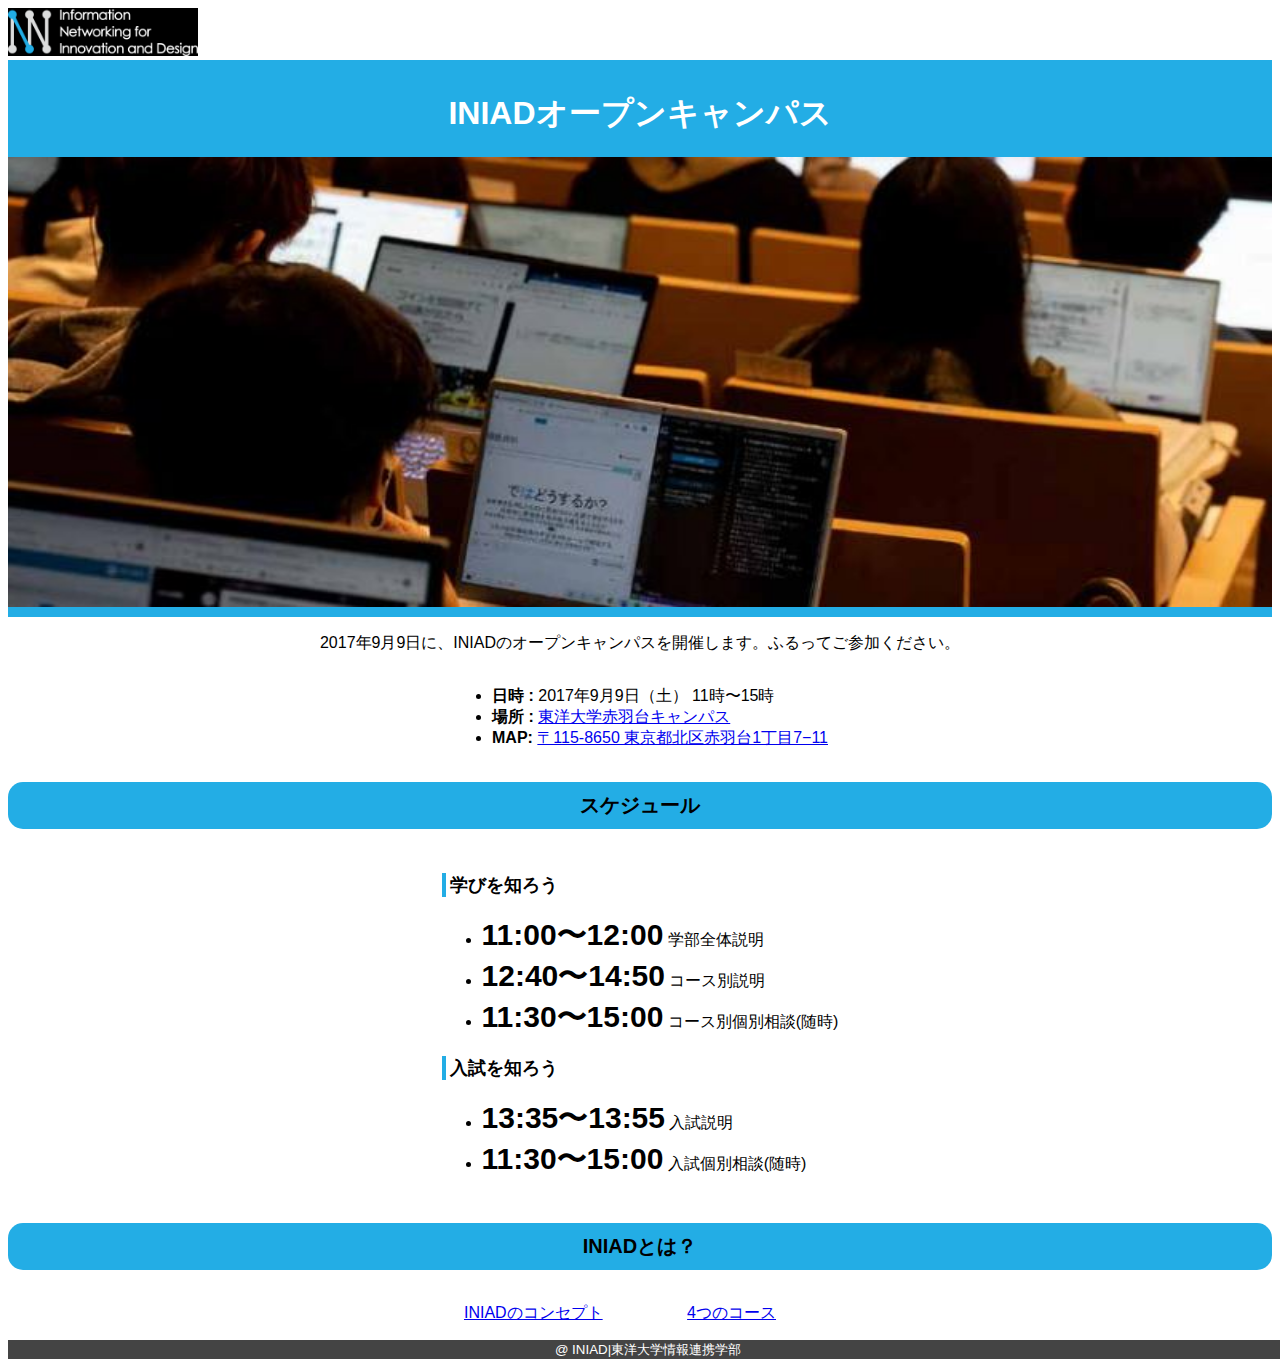
<file: index.html>
<!DOCTYPE html>
<html>
  <head>
    <meta charset="UTF-8">
    <title>INIAD オープンキャンパス特設サイト(偽)</title>
    <link rel="stylesheet" type="text/css" href="css/iniad.css">
  </head>

  <body>
    <div class="header">
      <a href="http://chub.iniad.org/">
        <img src="img/iniadchub-wBL.png" alt="INIAD" >
      </a>
    </div>
    <div id="container">
      <div class="title">
        <h1><span class="iniad">INIAD</span>オープンキャンパス</h1>
        <img src="img/class_img.JPG" alt="class">
      </div>

      <div class ="comment">
        <p>2017年9月9日に、<span class="iniad">INIAD</span>のオープンキャンパスを開催します。ふるってご参加ください。</p>
        <div class = "date">
          <div class="date_child">
            <ul>
              <li><b>日時 :</b> 2017年9月9日（土） 11時〜15時</li>
              <li><b>場所 :</b> <a href="https://www.iniad.org/access/">東洋大学赤羽台キャンパス</a></li>
              <li><b>MAP:</b> <a href="https://maps.app.goo.gl/Xovy3ky8M1WG3GbBA">〒115-8650 東京都北区赤羽台1丁目7−11</a></li>
            </ul>
          </div>
        </div>
      </div>

      <div class="element">
        <h2 class="element_title">スケジュール</h2>
        <div id="schedule">
          <div id="schedule_child">
            <h3>学びを知ろう</h3>
              <ul id="schedule-learning">
                <li><span class="time">11:00〜12:00</span> 学部全体説明</li>
                <li><span class="time">12:40〜14:50</span> コース別説明</li>
                <li><span class="time">11:30〜15:00</span> コース別個別相談(随時)</li>
              </ul>
            <h3>入試を知ろう</h3>
            <ul id="schedule-exam">
              <li><span class="time">13:35〜13:55</span> 入試説明</li>
              <li><span class="time">11:30〜15:00</span> 入試個別相談(随時)</li>
            </ul>
          </div>
        </div>
      </div>

      <div class="element">
        <h2 class="element_title">INIADとは？</h2>
        <div class ="concept">
          <div class="concept_child">
            <p><a href="concept.html">INIADのコンセプト</a></p>
          </div>
          <div class="concept_child">
            <p><a href="courses.html">4つのコース</a></p>
          </div>
        </div>
      </div>
      <footer>
        <small>
          @ INIAD|東洋大学情報連携学部
        </small>
      </footer>

    </div>
  </body>
</html>
</file>
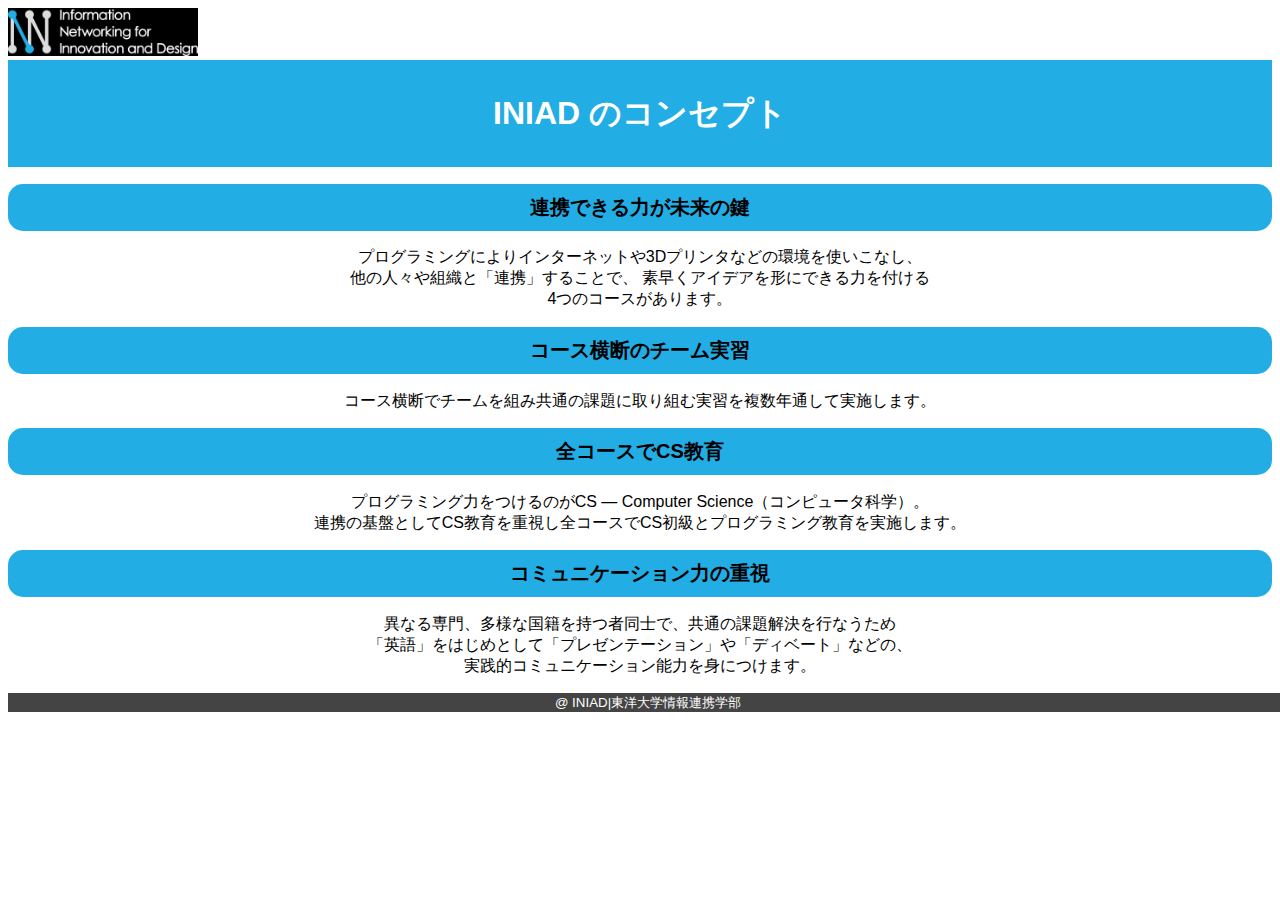
<file: concept.html>
<!DOCTYPE html>
<html>
  <head>
    <meta charset="UTF-8">
    <title>INIAD オープンキャンパス特設サイト(偽)</title>
    <link rel="stylesheet" type="text/css" href="css/iniad.css">
  </head>

  <body>
    <div class="header">
      <a href="http://chub.iniad.org/">
        <img src="img/iniadchub-wBL.png" alt="INIAD" >
      </a>
    </div>

    <div id="container">
      <div class="title">
        <a href="index.html" style="text-decoration:none;" >
          <h1><span class="iniad">INIAD</span> のコンセプト</h1>
        </a>
      </div>

      <div class="element">
        <h2>連携できる力が未来の鍵</h2>
        <p align="center">プログラミングによりインターネットや3Dプリンタなどの環境を使いこなし、<br>他の人々や組織と「連携」することで、 素早くアイデアを形にできる力を付ける<br>4つのコースがあります。</p>
      </div>
      <div class="element">
        <h2>コース横断のチーム実習</h2>
        <p align="center">コース横断でチームを組み共通の課題に取り組む実習を複数年通して実施します。</p>
      </div>
      <div class="element">
        <h2>全コースでCS教育</h2>
        <p align="center">プログラミング力をつけるのがCS ― Computer Science（コンピュータ科学）。<br>連携の基盤としてCS教育を重視し全コースでCS初級とプログラミング教育を実施します。</p>
      </div>
      <div class="element">
        <h2>コミュニケーション力の重視</h2>
        <p align="center">異なる専門、多様な国籍を持つ者同士で、共通の課題解決を行なうため<br>「英語」をはじめとして「プレゼンテーション」や「ディベート」などの、<br>実践的コミュニケーション能力を身につけます。</p>
      </div>
      <footer>
        <small>
          @ INIAD|東洋大学情報連携学部
        </small>
      </footer>
    </div>
  </body>
</html>
</file>
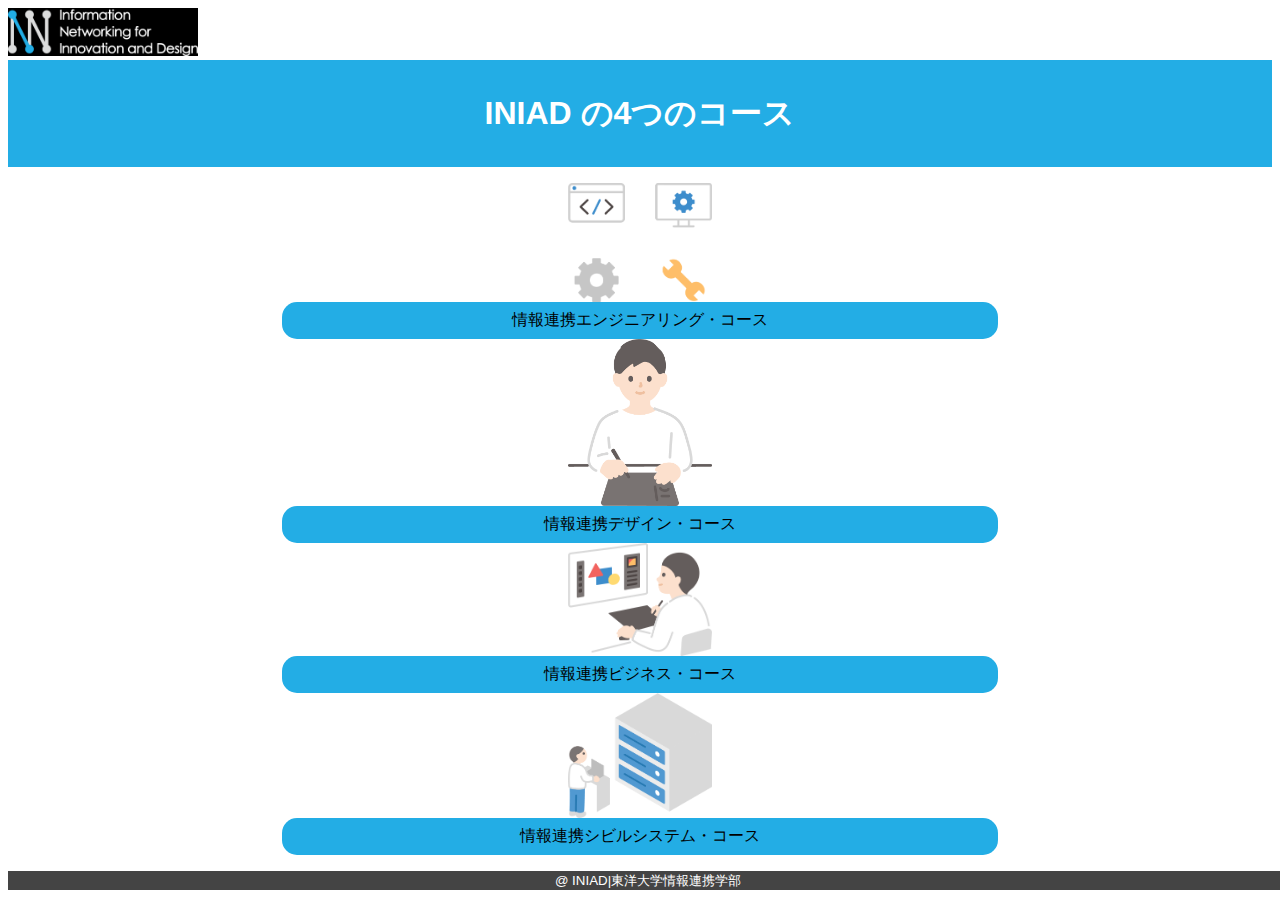
<file: courses.html>
<!DOCTYPE html>
<html>
  <head>
    <meta charset="UTF-8">
    <title>INIAD オープンキャンパス特設サイト(偽)</title>
    <link rel="stylesheet" type="text/css" href="css/iniad.css">
  </head>
<body>
  <div class="header">
    <a href="http://chub.iniad.org/">
      <img src="img/iniadchub-wBL.png" alt="INIAD" >
    </a>
  </div>
  <div id="container">
    <div class="title">
      <a href="index.html"  style="text-decoration:none;" >
        <h1><span class="iniad">INIAD</span> の4つのコース</h1>
      </a>
    </div>

    <div class="element">
      <div id="course_child">
        <ul>
          <li>
            <img src="img\17567_paint.png" alt="Course 1">
            <p>情報連携エンジニアリング・コース</p>
          </li>
          <li>
            <img src="img\17606_paint.png" alt="Course 2">
            <p>情報連携デザイン・コース</p>
          </li>
          <li>
            <img src="img\17583_paint.png" alt="Course 3">
            <p>情報連携ビジネス・コース</p>
          </li>
          <li>
            <img src="img\15162_paint.png" alt="Course 4">
            <p>情報連携シビルシステム・コース</p>
          </li>
        </ul>
      </div>
    </div>
    <footer>
      <small>
        @ INIAD|東洋大学情報連携学部
      </small>
    </footer>
  </div>
</body>
</html>
</file>
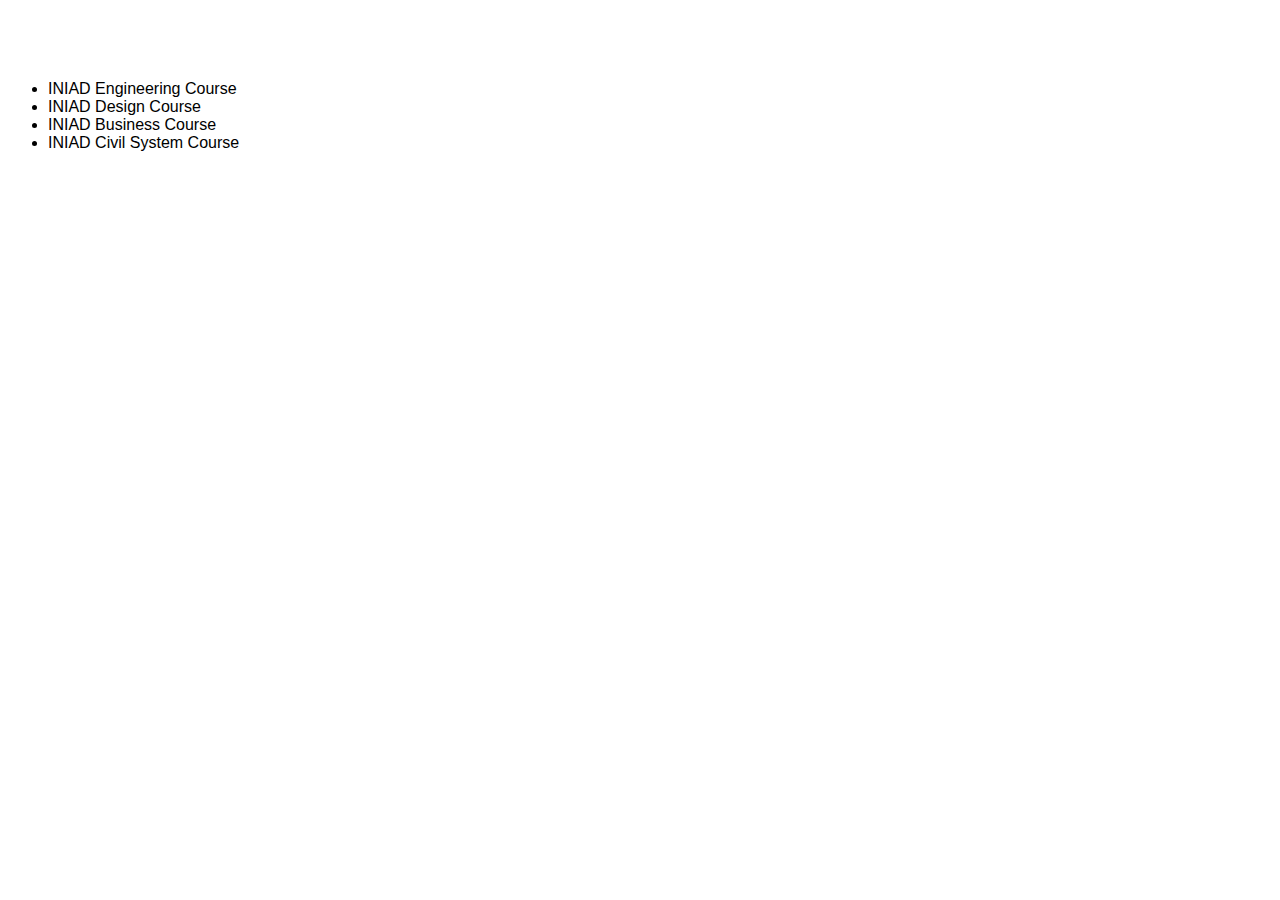
<file: courses_en.html>
<!DOCTYPE html>
<html>
  <head>
    <meta charset="UTF-8">
    <title>INIAD Open Campus Site (Fake)</title>
    <link rel="stylesheet" type="text/css" href="css/iniad.css">
  </head>

  <body>
        <h1>Four courses of <span class="iniad">INIAD</span></h1>
        <ul>
          <li>INIAD Engineering Course</li>
          <li>INIAD Design Course</li>
          <li>INIAD Business Course</li>
          <li>INIAD Civil System Course</li>
        </ul>
      </div>
    </div>
  </body>
</html>
</file>
<file: css/iniad.css>
body {
  /* background-color: #794c13; */
  color: #000000;
  font-family: sans-serif;
}

h1 {
  color: #ffffff;
}

h2 {
  font-size: 20px;
  color: #000000;
  text-align: center;
}

h3 {
  font-size: 18px;
  padding-left: 4px;
  border-left: solid 4px #23ADE5;
}
p {
  font-size: 16px;
  color: #000000;
}

.header img{
  width: 15%;
}

.title {
  text-align: center;
  background-color: #23ADE5;
  padding:10px 0px 10px 0px;
}

.title > img {
  width: 100%; 
  max-height: 50vh; 
  display: block;
  margin: 0 auto;
}

.comment >p{
  text-align: center;
}


.date{
  text-align: center;
}

.date_child{
  text-align: left;
  display: inline-block;
}

.element >h2{
  display: block;
  background-color: #23ADE5;
  border-radius: 15px;
  padding: 10px 0px 10px 0px;
}

#schedule {
  text-align: center;
  padding: 10px 20px 10px 20px;
}

#schedule_child{
  text-align: left;
  display: inline-block;
}

.time {
  font-weight: bold;
  color: #000000;
  font-size: 30px;
}

.concept{
  text-align:center;
}

.concept_child {
  display: inline-block;;
  padding:0px 10px 0px 10px;
  margin:0px 50px 0px 10px ;
}

footer{
  background-color: #444444;
  color:#ffffff;
  text-align:center;
  position:absolute;
  width: 100%;
}

#course{
  text-align:center;
}

#course_child{
  text-align: left;
  display: inline-block;
}

#course_child {
  display: flex;
  justify-content: center; 
  align-items: center; 
}

#course_child ul {
  list-style: none;
  padding: 0;
}

#course_child ul li {
  margin: 0 10px; 
}

#course_child ul li img {
  max-width: 20%;
  height: auto;
  display: block;
  margin: 0 auto;
}

#course_child ul li p {
  background-color: #23ADE5; 
  border-radius: 15px;
  margin: 0;
  padding: 8px; 
  display: inline-block; 
  box-sizing: border-box; 
  display: flex;
  justify-content: center; 
  align-items: center; 
}
</file>
